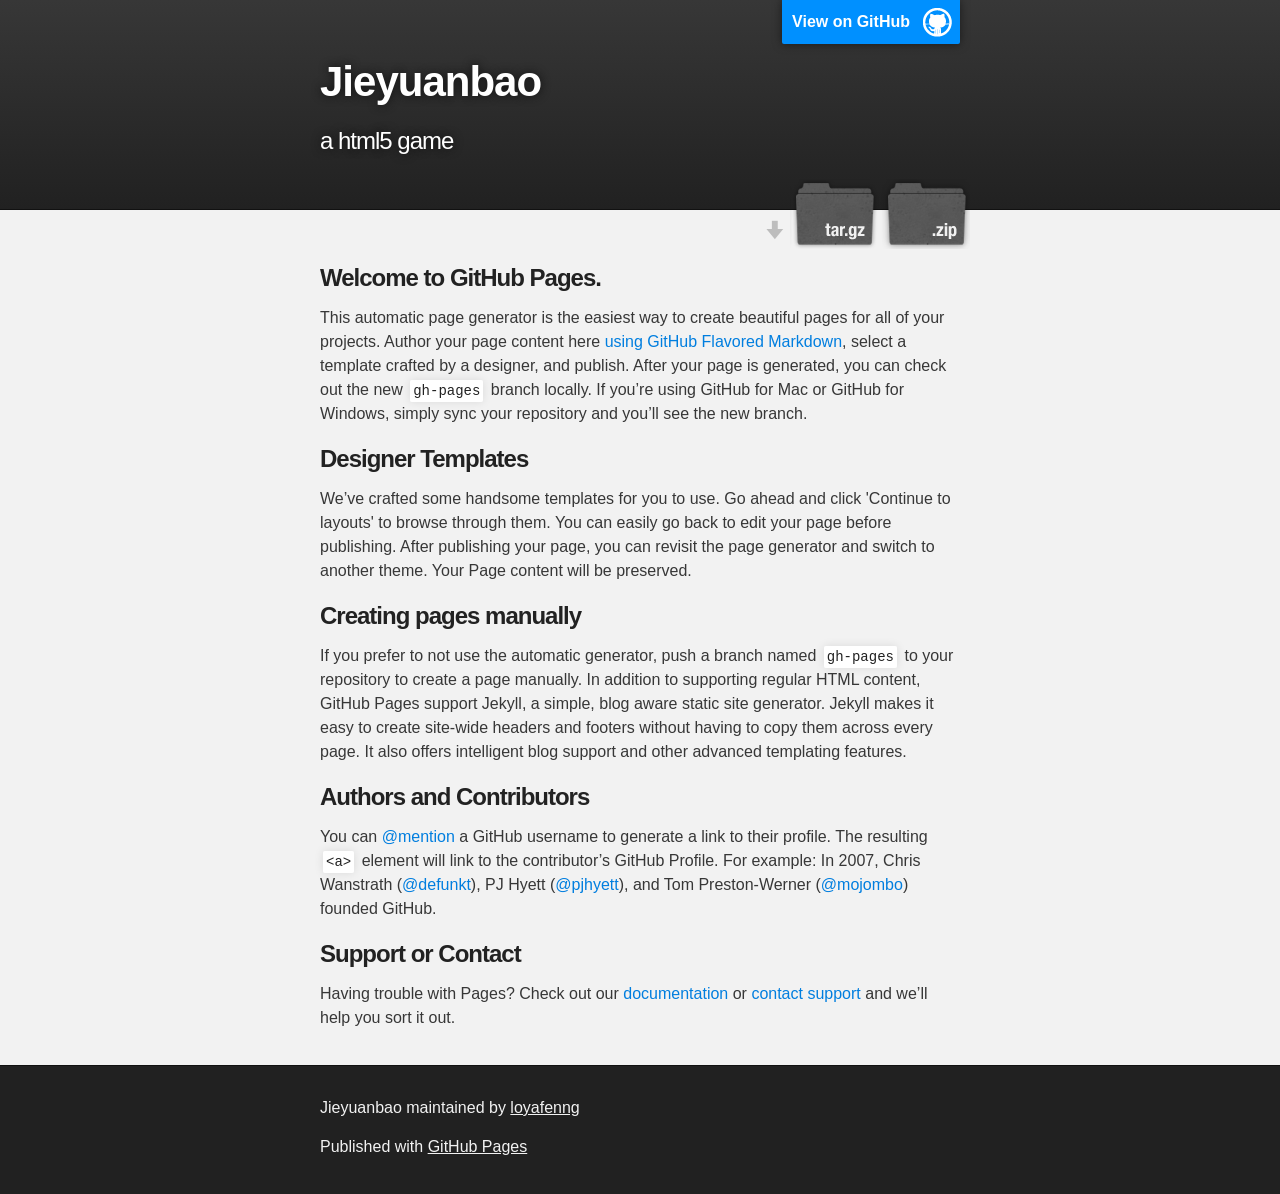
<file: index.html>
<!DOCTYPE html>
<html>

  <head>
    <meta charset='utf-8'>
    <meta http-equiv="X-UA-Compatible" content="chrome=1">
    <meta name="description" content="Jieyuanbao : a html5 game">

    <link rel="stylesheet" type="text/css" media="screen" href="stylesheets/stylesheet.css">

    <title>Jieyuanbao</title>
  </head>

  <body>

    <!-- HEADER -->
    <div id="header_wrap" class="outer">
        <header class="inner">
          <a id="forkme_banner" href="https://github.com/loyafenng/jieyuanbao">View on GitHub</a>

          <h1 id="project_title">Jieyuanbao</h1>
          <h2 id="project_tagline">a html5 game</h2>

            <section id="downloads">
              <a class="zip_download_link" href="https://github.com/loyafenng/jieyuanbao/zipball/master">Download this project as a .zip file</a>
              <a class="tar_download_link" href="https://github.com/loyafenng/jieyuanbao/tarball/master">Download this project as a tar.gz file</a>
            </section>
        </header>
    </div>

    <!-- MAIN CONTENT -->
    <div id="main_content_wrap" class="outer">
      <section id="main_content" class="inner">
        <h3>
<a id="welcome-to-github-pages" class="anchor" href="#welcome-to-github-pages" aria-hidden="true"><span class="octicon octicon-link"></span></a>Welcome to GitHub Pages.</h3>

<p>This automatic page generator is the easiest way to create beautiful pages for all of your projects. Author your page content here <a href="https://guides.github.com/features/mastering-markdown/">using GitHub Flavored Markdown</a>, select a template crafted by a designer, and publish. After your page is generated, you can check out the new <code>gh-pages</code> branch locally. If you’re using GitHub for Mac or GitHub for Windows, simply sync your repository and you’ll see the new branch.</p>

<h3>
<a id="designer-templates" class="anchor" href="#designer-templates" aria-hidden="true"><span class="octicon octicon-link"></span></a>Designer Templates</h3>

<p>We’ve crafted some handsome templates for you to use. Go ahead and click 'Continue to layouts' to browse through them. You can easily go back to edit your page before publishing. After publishing your page, you can revisit the page generator and switch to another theme. Your Page content will be preserved.</p>

<h3>
<a id="creating-pages-manually" class="anchor" href="#creating-pages-manually" aria-hidden="true"><span class="octicon octicon-link"></span></a>Creating pages manually</h3>

<p>If you prefer to not use the automatic generator, push a branch named <code>gh-pages</code> to your repository to create a page manually. In addition to supporting regular HTML content, GitHub Pages support Jekyll, a simple, blog aware static site generator. Jekyll makes it easy to create site-wide headers and footers without having to copy them across every page. It also offers intelligent blog support and other advanced templating features.</p>

<h3>
<a id="authors-and-contributors" class="anchor" href="#authors-and-contributors" aria-hidden="true"><span class="octicon octicon-link"></span></a>Authors and Contributors</h3>

<p>You can <a href="https://github.com/blog/821" class="user-mention">@mention</a> a GitHub username to generate a link to their profile. The resulting <code>&lt;a&gt;</code> element will link to the contributor’s GitHub Profile. For example: In 2007, Chris Wanstrath (<a href="https://github.com/defunkt" class="user-mention">@defunkt</a>), PJ Hyett (<a href="https://github.com/pjhyett" class="user-mention">@pjhyett</a>), and Tom Preston-Werner (<a href="https://github.com/mojombo" class="user-mention">@mojombo</a>) founded GitHub.</p>

<h3>
<a id="support-or-contact" class="anchor" href="#support-or-contact" aria-hidden="true"><span class="octicon octicon-link"></span></a>Support or Contact</h3>

<p>Having trouble with Pages? Check out our <a href="https://help.github.com/pages">documentation</a> or <a href="https://github.com/contact">contact support</a> and we’ll help you sort it out.</p>
      </section>
    </div>

    <!-- FOOTER  -->
    <div id="footer_wrap" class="outer">
      <footer class="inner">
        <p class="copyright">Jieyuanbao maintained by <a href="https://github.com/loyafenng">loyafenng</a></p>
        <p>Published with <a href="https://pages.github.com">GitHub Pages</a></p>
      </footer>
    </div>

    

  </body>
</html>
</file>
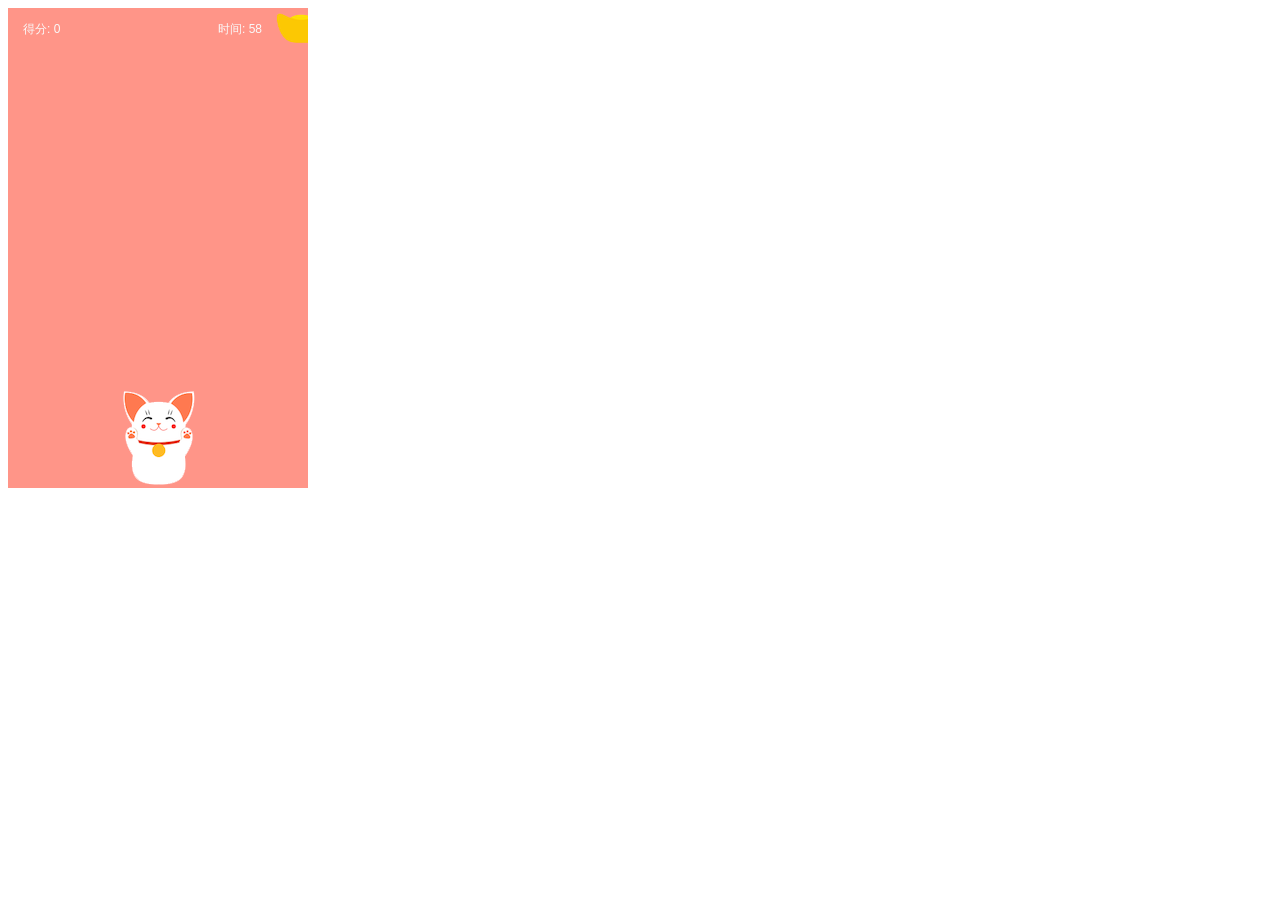
<file: game.html>
<!doctype html>
<html>
<head>
<meta charset="gb2312">
<title>��Ԫ��</title>
<meta name="Keywords" content="��Ԫ����html5��Ϸ" >
<meta name="Description" content="����һ����html5��������Ϸ" >
</head>
<body>
    <script type="text/javascript" src="js/game.js" charset="UTF-8"></script>
</body>
</html>
</file>
<file: stylesheets/stylesheet.css>
/*******************************************************************************
Slate Theme for GitHub Pages
by Jason Costello, @jsncostello
*******************************************************************************/

@import url(github-light.css);

/*******************************************************************************
MeyerWeb Reset
*******************************************************************************/

html, body, div, span, applet, object, iframe,
h1, h2, h3, h4, h5, h6, p, blockquote, pre,
a, abbr, acronym, address, big, cite, code,
del, dfn, em, img, ins, kbd, q, s, samp,
small, strike, strong, sub, sup, tt, var,
b, u, i, center,
dl, dt, dd, ol, ul, li,
fieldset, form, label, legend,
table, caption, tbody, tfoot, thead, tr, th, td,
article, aside, canvas, details, embed,
figure, figcaption, footer, header, hgroup,
menu, nav, output, ruby, section, summary,
time, mark, audio, video {
  margin: 0;
  padding: 0;
  border: 0;
  font: inherit;
  vertical-align: baseline;
}

/* HTML5 display-role reset for older browsers */
article, aside, details, figcaption, figure,
footer, header, hgroup, menu, nav, section {
  display: block;
}

ol, ul {
  list-style: none;
}

table {
  border-collapse: collapse;
  border-spacing: 0;
}

/*******************************************************************************
Theme Styles
*******************************************************************************/

body {
  box-sizing: border-box;
  color:#373737;
  background: #212121;
  font-size: 16px;
  font-family: 'Myriad Pro', Calibri, Helvetica, Arial, sans-serif;
  line-height: 1.5;
  -webkit-font-smoothing: antialiased;
}

h1, h2, h3, h4, h5, h6 {
  margin: 10px 0;
  font-weight: 700;
  color:#222222;
  font-family: 'Lucida Grande', 'Calibri', Helvetica, Arial, sans-serif;
  letter-spacing: -1px;
}

h1 {
  font-size: 36px;
  font-weight: 700;
}

h2 {
  padding-bottom: 10px;
  font-size: 32px;
  background: url('../images/bg_hr.png') repeat-x bottom;
}

h3 {
  font-size: 24px;
}

h4 {
  font-size: 21px;
}

h5 {
  font-size: 18px;
}

h6 {
  font-size: 16px;
}

p {
  margin: 10px 0 15px 0;
}

footer p {
  color: #f2f2f2;
}

a {
  text-decoration: none;
  color: #007edf;
  text-shadow: none;

  transition: color 0.5s ease;
  transition: text-shadow 0.5s ease;
  -webkit-transition: color 0.5s ease;
  -webkit-transition: text-shadow 0.5s ease;
  -moz-transition: color 0.5s ease;
  -moz-transition: text-shadow 0.5s ease;
  -o-transition: color 0.5s ease;
  -o-transition: text-shadow 0.5s ease;
  -ms-transition: color 0.5s ease;
  -ms-transition: text-shadow 0.5s ease;
}

a:hover, a:focus {text-decoration: underline;}

footer a {
  color: #F2F2F2;
  text-decoration: underline;
}

em {
  font-style: italic;
}

strong {
  font-weight: bold;
}

img {
  position: relative;
  margin: 0 auto;
  max-width: 739px;
  padding: 5px;
  margin: 10px 0 10px 0;
  border: 1px solid #ebebeb;

  box-shadow: 0 0 5px #ebebeb;
  -webkit-box-shadow: 0 0 5px #ebebeb;
  -moz-box-shadow: 0 0 5px #ebebeb;
  -o-box-shadow: 0 0 5px #ebebeb;
  -ms-box-shadow: 0 0 5px #ebebeb;
}

p img {
  display: inline;
  margin: 0;
  padding: 0;
  vertical-align: middle;
  text-align: center;
  border: none;
}

pre, code {
  width: 100%;
  color: #222;
  background-color: #fff;

  font-family: Monaco, "Bitstream Vera Sans Mono", "Lucida Console", Terminal, monospace;
  font-size: 14px;

  border-radius: 2px;
  -moz-border-radius: 2px;
  -webkit-border-radius: 2px;
}

pre {
  width: 100%;
  padding: 10px;
  box-shadow: 0 0 10px rgba(0,0,0,.1);
  overflow: auto;
}

code {
  padding: 3px;
  margin: 0 3px;
  box-shadow: 0 0 10px rgba(0,0,0,.1);
}

pre code {
  display: block;
  box-shadow: none;
}

blockquote {
  color: #666;
  margin-bottom: 20px;
  padding: 0 0 0 20px;
  border-left: 3px solid #bbb;
}


ul, ol, dl {
  margin-bottom: 15px
}

ul {
  list-style-position: inside;
  list-style: disc;
  padding-left: 20px;
}

ol {
  list-style-position: inside;
  list-style: decimal;
  padding-left: 20px;
}

dl dt {
  font-weight: bold;
}

dl dd {
  padding-left: 20px;
  font-style: italic;
}

dl p {
  padding-left: 20px;
  font-style: italic;
}

hr {
  height: 1px;
  margin-bottom: 5px;
  border: none;
  background: url('../images/bg_hr.png') repeat-x center;
}

table {
  border: 1px solid #373737;
  margin-bottom: 20px;
  text-align: left;
 }

th {
  font-family: 'Lucida Grande', 'Helvetica Neue', Helvetica, Arial, sans-serif;
  padding: 10px;
  background: #373737;
  color: #fff;
 }

td {
  padding: 10px;
  border: 1px solid #373737;
 }

form {
  background: #f2f2f2;
  padding: 20px;
}

/*******************************************************************************
Full-Width Styles
*******************************************************************************/

.outer {
  width: 100%;
}

.inner {
  position: relative;
  max-width: 640px;
  padding: 20px 10px;
  margin: 0 auto;
}

#forkme_banner {
  display: block;
  position: absolute;
  top:0;
  right: 10px;
  z-index: 10;
  padding: 10px 50px 10px 10px;
  color: #fff;
  background: url('../images/blacktocat.png') #0090ff no-repeat 95% 50%;
  font-weight: 700;
  box-shadow: 0 0 10px rgba(0,0,0,.5);
  border-bottom-left-radius: 2px;
  border-bottom-right-radius: 2px;
}

#header_wrap {
  background: #212121;
  background: -moz-linear-gradient(top, #373737, #212121);
  background: -webkit-linear-gradient(top, #373737, #212121);
  background: -ms-linear-gradient(top, #373737, #212121);
  background: -o-linear-gradient(top, #373737, #212121);
  background: linear-gradient(top, #373737, #212121);
}

#header_wrap .inner {
  padding: 50px 10px 30px 10px;
}

#project_title {
  margin: 0;
  color: #fff;
  font-size: 42px;
  font-weight: 700;
  text-shadow: #111 0px 0px 10px;
}

#project_tagline {
  color: #fff;
  font-size: 24px;
  font-weight: 300;
  background: none;
  text-shadow: #111 0px 0px 10px;
}

#downloads {
  position: absolute;
  width: 210px;
  z-index: 10;
  bottom: -40px;
  right: 0;
  height: 70px;
  background: url('../images/icon_download.png') no-repeat 0% 90%;
}

.zip_download_link {
  display: block;
  float: right;
  width: 90px;
  height:70px;
  text-indent: -5000px;
  overflow: hidden;
  background: url(../images/sprite_download.png) no-repeat bottom left;
}

.tar_download_link {
  display: block;
  float: right;
  width: 90px;
  height:70px;
  text-indent: -5000px;
  overflow: hidden;
  background: url(../images/sprite_download.png) no-repeat bottom right;
  margin-left: 10px;
}

.zip_download_link:hover {
  background: url(../images/sprite_download.png) no-repeat top left;
}

.tar_download_link:hover {
  background: url(../images/sprite_download.png) no-repeat top right;
}

#main_content_wrap {
  background: #f2f2f2;
  border-top: 1px solid #111;
  border-bottom: 1px solid #111;
}

#main_content {
  padding-top: 40px;
}

#footer_wrap {
  background: #212121;
}



/*******************************************************************************
Small Device Styles
*******************************************************************************/

@media screen and (max-width: 480px) {
  body {
    font-size:14px;
  }

  #downloads {
    display: none;
  }

  .inner {
    min-width: 320px;
    max-width: 480px;
  }

  #project_title {
  font-size: 32px;
  }

  h1 {
    font-size: 28px;
  }

  h2 {
    font-size: 24px;
  }

  h3 {
    font-size: 21px;
  }

  h4 {
    font-size: 18px;
  }

  h5 {
    font-size: 14px;
  }

  h6 {
    font-size: 12px;
  }

  code, pre {
    min-width: 320px;
    max-width: 480px;
    font-size: 11px;
  }

}
</file>
